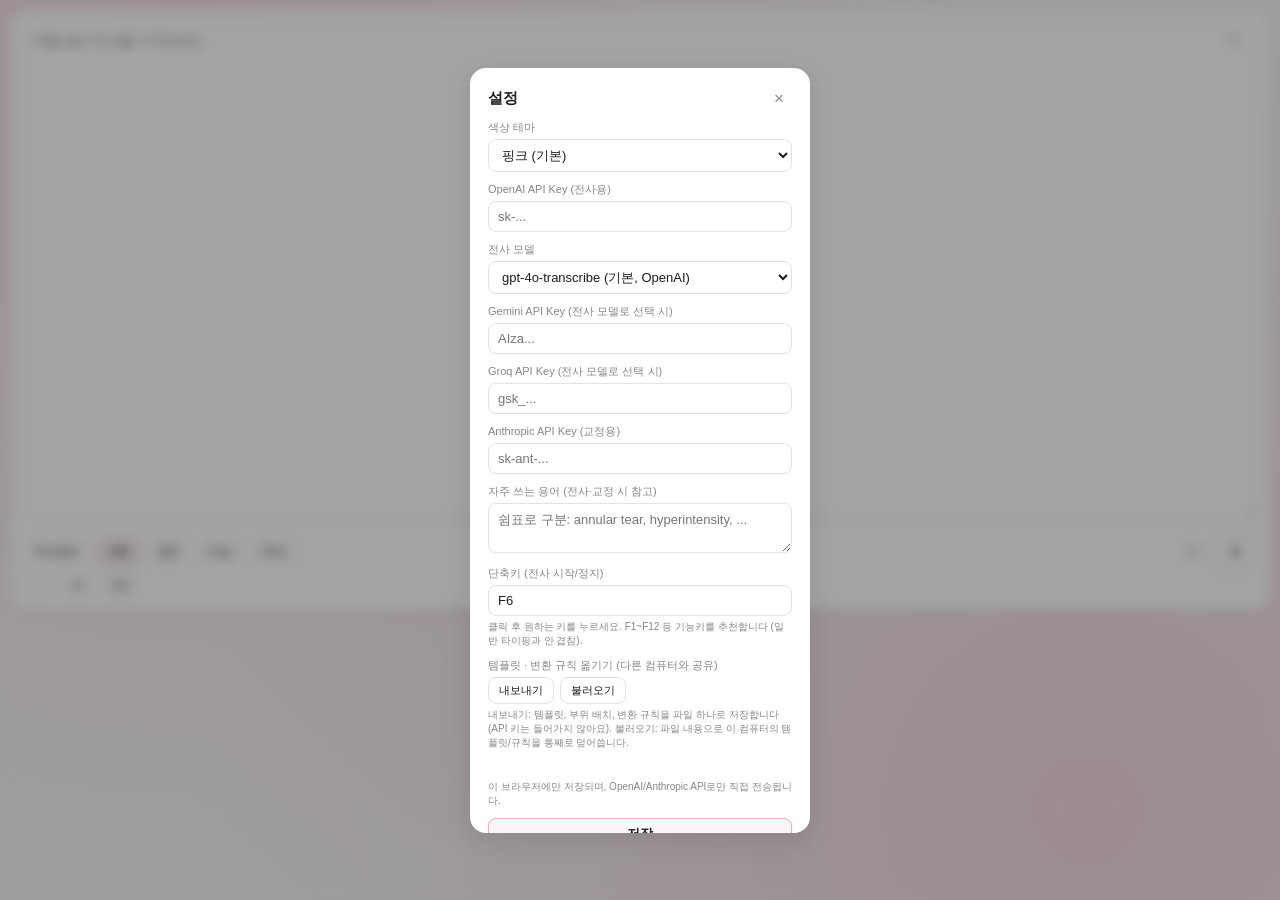
<file: docs/index.html>
<!doctype html>
<html lang="ko">
<head>
  <meta charset="UTF-8" />
  <title>SH Rad</title>
  <link rel="manifest" href="manifest.json" />
  <link rel="icon" href="icon.svg" type="image/svg+xml" />
  <meta name="theme-color" content="#f5f5f7" />
  <link rel="preconnect" href="https://fonts.googleapis.com" />
  <link rel="preconnect" href="https://fonts.gstatic.com" crossorigin />
  <link href="https://fonts.googleapis.com/css2?family=Frank+Ruhl+Libre:wght@700&display=swap" rel="stylesheet" />
  <link rel="stylesheet" href="css/style.css" />
</head>
<body>
  <div class="app">
    <div id="tab-transcribe" class="tab-panel">
      <div class="transcript-wrap">
        <div id="line-preview-highlight" class="line-preview-highlight"></div>
        <textarea id="transcript-text" placeholder="F6을 눌러 전사를 시작하세요."></textarea>
        <div id="line-copy-overlay" class="line-copy-overlay" title="클릭: 한 줄 복사 / 드래그: 여러 줄 복사"></div>
      </div>

      <div class="action-row">
        <button class="action-sm" data-tab="tab-templates">Template</button>
        <button id="correct-btn" class="primary action-sm">교정</button>
        <button id="conclusion-btn" class="action-sm" title="Finding을 바탕으로 Conclusion만 생성">결론</button>
        <button id="copy-btn" class="action-sm" title="전체 내용 복사">Copy</button>
        <button id="reset-btn" class="action-sm" title="내용 지우기">Clear</button>
        <button id="settings-btn" class="icon-btn" title="설정">⚙</button>
        <button id="start-btn" class="mic-btn mic-btn-lg" title="전사 시작/정지 (F6)">
          <span class="rec-dot"></span>
          <svg viewBox="0 0 24 24"><path d="M12 15a3 3 0 0 0 3-3V6a3 3 0 0 0-6 0v6a3 3 0 0 0 3 3z"/><path d="M19 11a7 7 0 0 1-14 0H3a9 9 0 0 0 8 8.94V22h2v-2.06A9 9 0 0 0 21 11h-2z"/></svg>
        </button>
      </div>
      <div class="action-row">
        <button class="action-sm" data-tab="tab-rules" title="변환 규칙">→</button>
        <button id="check-btn" class="action-sm" title="감별진단 및 체크포인트 확인">Ai</button>
        <button id="sort-btn" class="action-sm" title="Conclusion 번호를 사용자가 매긴 순서로 재배치">123</button>
      </div>

      <div class="status-msg bottom-status" id="mic-status"></div>
    </div>

    <div id="tab-rules" class="tab-panel hidden">
      <div class="rules-header">
        <button class="action-sm" data-tab="tab-transcribe">← 전사</button>
      </div>
      <p class="rules-desc">교정(Correction) 완료 후 자동으로 적용되는 찾기/바꾸기 규칙입니다. 예: Left → Lt.</p>
      <div id="rules-list"></div>
      <button id="add-rule-btn" style="width: 100%; margin-top: 8px;">+ 새 규칙</button>
      <div class="status-msg" id="rules-status"></div>
    </div>

    <div id="tab-templates" class="tab-panel hidden">
      <div class="rules-header">
        <button class="action-sm" data-tab="tab-transcribe">← 전사</button>
        <button id="template-clear-btn" class="action-sm" title="판독창 내용 지우기">Clear</button>
        <span id="template-clear-status" class="status-msg"></span>
      </div>
      <p class="rules-desc">클릭: 삽입 · 우클릭: 수정/삭제 · 드래그: 위치/줄 이동</p>
      <div id="template-content"></div>
    </div>
  </div>

  <div id="template-context-menu" class="context-menu hidden">
    <button type="button" data-action="edit">수정</button>
    <button type="button" data-action="delete">삭제</button>
  </div>

  <div id="settings-modal" class="modal-overlay hidden">
    <div class="modal-box">
      <div class="modal-header">
        <h2>설정</h2>
        <button id="close-settings-modal" class="modal-close" aria-label="닫기">&times;</button>
      </div>
      <div class="settings-field">
        <label for="theme-select">색상 테마</label>
        <select id="theme-select">
          <option value="pink">핑크 (기본)</option>
          <option value="gray">연한 회색</option>
          <option value="graydark">진한 회색</option>
          <option value="coral">코랄</option>
          <option value="blue">파란색</option>
        </select>
      </div>
      <div class="settings-field">
        <label for="openai-key-input">OpenAI API Key (전사용)</label>
        <input type="password" id="openai-key-input" placeholder="sk-..." />
      </div>
      <div class="settings-field">
        <label for="stt-model-select">전사 모델</label>
        <select id="stt-model-select">
          <option value="gpt-4o-transcribe">gpt-4o-transcribe (기본, OpenAI)</option>
          <option value="whisper-1">whisper-1 (OpenAI)</option>
          <option value="whisper-large-v3">whisper-large-v3 (Groq)</option>
          <option value="whisper-large-v3-turbo">whisper-large-v3-turbo (Groq, 더 빠름)</option>
          <option value="gemini-3.6-flash">gemini-3.6-flash (Google)</option>
        </select>
      </div>
      <div class="settings-field">
        <label for="gemini-key-input">Gemini API Key (전사 모델로 선택 시)</label>
        <input type="password" id="gemini-key-input" placeholder="AIza..." />
      </div>
      <div class="settings-field">
        <label for="groq-key-input">Groq API Key (전사 모델로 선택 시)</label>
        <input type="password" id="groq-key-input" placeholder="gsk_..." />
      </div>
      <div class="settings-field">
        <label for="anthropic-key-input">Anthropic API Key (교정용)</label>
        <input type="password" id="anthropic-key-input" placeholder="sk-ant-..." />
      </div>
      <div class="settings-field">
        <label for="custom-terms-input">자주 쓰는 용어 (전사·교정 시 참고)</label>
        <textarea id="custom-terms-input" placeholder="쉼표로 구분: annular tear, hyperintensity, ..."></textarea>
      </div>
      <div class="settings-field">
        <label for="hotkey-input">단축키 (전사 시작/정지)</label>
        <input type="text" id="hotkey-input" placeholder="F6" readonly />
        <div class="settings-note" style="margin-top: 4px;">클릭 후 원하는 키를 누르세요. F1~F12 등 기능키를 추천합니다 (일반 타이핑과 안 겹침).</div>
      </div>
      <div class="settings-field">
        <label>템플릿 · 변환 규칙 옮기기 (다른 컴퓨터와 공유)</label>
        <div class="action-row">
          <button type="button" id="export-data-btn" class="action-sm">내보내기</button>
          <button type="button" id="import-data-btn" class="action-sm">불러오기</button>
          <input type="file" id="import-data-input" accept=".json,application/json" hidden />
        </div>
        <div class="settings-note" style="margin-top: 4px;">내보내기: 템플릿, 부위 배치, 변환 규칙을 파일 하나로 저장합니다 (API 키는 들어가지 않아요). 불러오기: 파일 내용으로 이 컴퓨터의 템플릿/규칙을 통째로 덮어씁니다.</div>
        <div class="status-msg" id="data-transfer-status"></div>
      </div>
      <div class="settings-note">이 브라우저에만 저장되며, OpenAI/Anthropic API로만 직접 전송됩니다.</div>
      <button id="save-settings-btn" class="primary" style="width: 100%;">저장</button>
      <div class="status-msg" id="settings-modal-status"></div>
    </div>
  </div>

  <div id="check-modal" class="modal-overlay hidden">
    <div class="modal-box modal-box-lg">
      <div class="modal-header">
        <h2>Check Point</h2>
        <button id="close-check-modal" class="modal-close" aria-label="닫기">&times;</button>
      </div>
      <div class="check-tabs">
        <button class="check-tab active" data-provider="claude">Claude</button>
        <button class="check-tab" data-provider="gemini">Gemini</button>
        <button class="check-tab" data-provider="gpt">GPT</button>
      </div>
      <div class="status-msg" id="check-modal-status"></div>
      <div id="check-list-container"></div>
    </div>
  </div>

  <script type="module" src="js/app.js"></script>
</body>
</html>
</file>
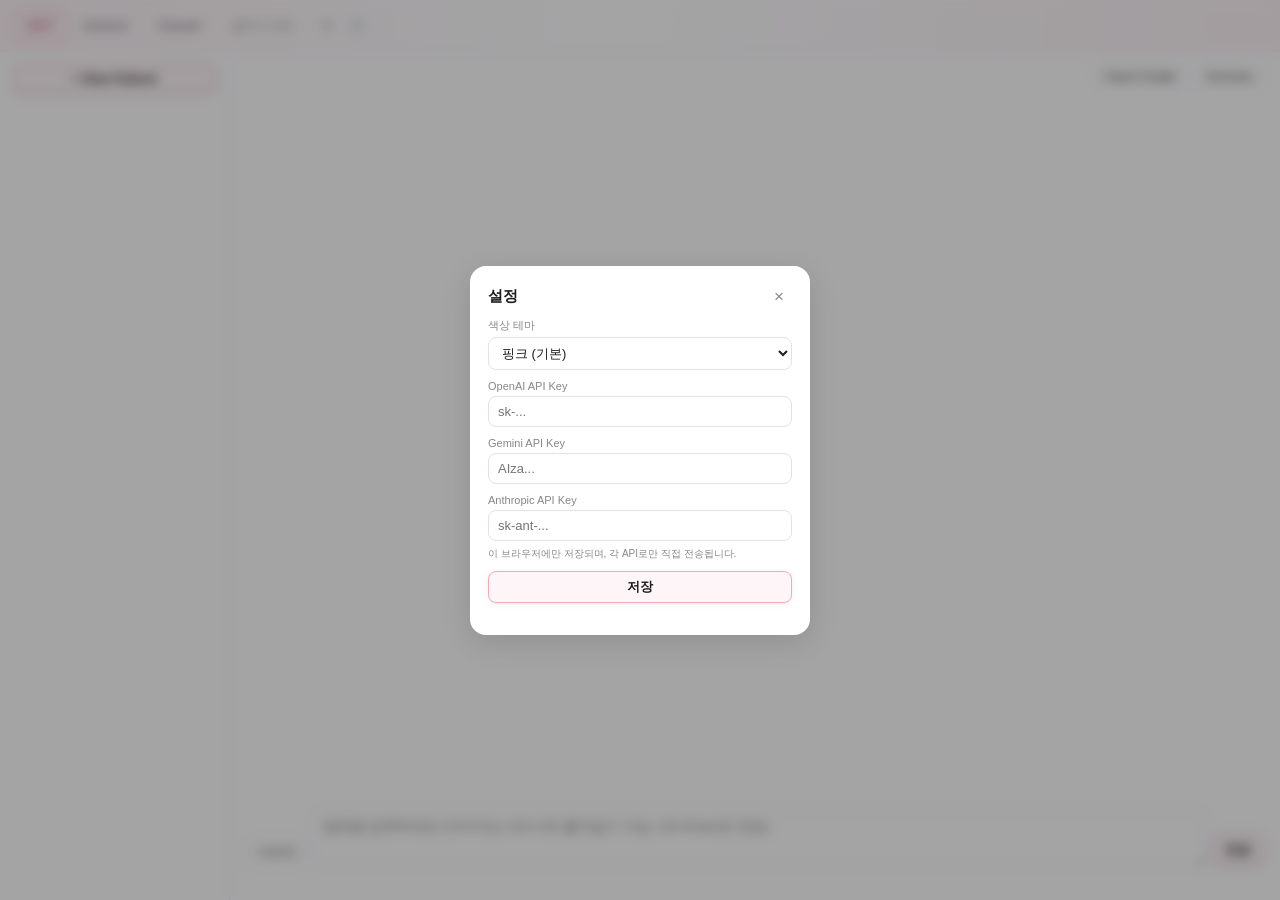
<file: docs/consult.html>
<!doctype html>
<html lang="ko">
<head>
  <meta charset="UTF-8" />
  <title>ASK</title>
  <link rel="manifest" href="manifest-consult.json" />
  <link rel="icon" href="icon-radai.svg" type="image/svg+xml" />
  <link rel="icon" href="icon-radai-192.png" sizes="192x192" type="image/png" />
  <link rel="apple-touch-icon" href="icon-radai-192.png" />
  <meta name="theme-color" content="#f5f5f7" />
  <link rel="preconnect" href="https://fonts.googleapis.com" />
  <link rel="preconnect" href="https://fonts.gstatic.com" crossorigin />
  <link href="https://fonts.googleapis.com/css2?family=Frank+Ruhl+Libre:wght@700&display=swap" rel="stylesheet" />
  <link rel="stylesheet" href="css/style.css" />
</head>
<body>
  <div class="consult-page">
    <div class="consult-header">
      <div class="consult-provider-tabs">
        <button class="consult-tab active" data-provider="gpt">GPT</button>
        <button class="consult-tab" data-provider="gemini">Gemini</button>
        <button class="consult-tab" data-provider="claude">Claude</button>
      </div>
      <select id="consult-conv-select" class="consult-conv-select"></select>
      <select id="consult-model-select" class="consult-model-select" title="사용할 모델"></select>
      <button id="consult-settings-btn" class="icon-btn" title="API 키 설정">⚙</button>
    </div>

    <div class="consult-body">
      <div class="consult-sidebar">
        <button id="consult-new-patient-btn" class="primary" style="width: 100%;">+ New Patient</button>
        <div id="consult-conversation-list" class="consult-conversation-list"></div>
      </div>

      <div class="consult-main">
        <div class="consult-toolbar">
          <button id="consult-google-btn" class="action-sm" title="대화 내용에서 검색어를 뽑아 Google 검색">Export Google</button>
          <button id="consult-ppt-btn" class="action-sm" title="이 환자 내용을 슬라이드 형태로 요약">Summary</button>
        </div>
        <div id="consult-messages" class="consult-messages"></div>
        <div id="consult-attachments" class="consult-attachments"></div>
        <div class="consult-input-row">
          <button id="consult-attach-btn" class="action-sm" title="이미지 첨부">+이미지</button>
          <input type="file" id="consult-file-input" accept="image/*" multiple hidden />
          <textarea id="consult-input" placeholder="질문을 입력하세요 (이미지는 Ctrl+V로 붙여넣기 가능, Ctrl+Enter로 전송)"></textarea>
          <button id="consult-send-btn" class="primary">전송</button>
        </div>
        <div class="status-msg" id="consult-status"></div>
      </div>
    </div>
  </div>

  <div id="consult-settings-modal" class="modal-overlay hidden">
    <div class="modal-box">
      <div class="modal-header">
        <h2>설정</h2>
        <button id="close-consult-settings-modal" class="modal-close" aria-label="닫기">&times;</button>
      </div>
      <div class="settings-field">
        <label for="consult-theme-select">색상 테마</label>
        <select id="consult-theme-select">
          <option value="pink">핑크 (기본)</option>
          <option value="gray">연한 회색</option>
          <option value="graydark">진한 회색</option>
          <option value="coral">코랄</option>
          <option value="blue">파란색</option>
        </select>
      </div>
      <div class="settings-field">
        <label for="consult-openai-key-input">OpenAI API Key</label>
        <input type="password" id="consult-openai-key-input" placeholder="sk-..." />
      </div>
      <div class="settings-field">
        <label for="consult-gemini-key-input">Gemini API Key</label>
        <input type="password" id="consult-gemini-key-input" placeholder="AIza..." />
      </div>
      <div class="settings-field">
        <label for="consult-anthropic-key-input">Anthropic API Key</label>
        <input type="password" id="consult-anthropic-key-input" placeholder="sk-ant-..." />
      </div>
      <div class="settings-note">이 브라우저에만 저장되며, 각 API로만 직접 전송됩니다.</div>
      <button id="save-consult-settings-btn" class="primary" style="width: 100%;">저장</button>
      <div class="status-msg" id="consult-settings-modal-status"></div>
    </div>
  </div>

  <div id="ppt-modal" class="modal-overlay hidden">
    <div class="modal-box modal-box-lg">
      <div class="modal-header">
        <h2>Summary</h2>
        <button id="close-ppt-modal" class="modal-close" aria-label="닫기">&times;</button>
      </div>
      <div class="status-msg" id="ppt-modal-status"></div>
      <div id="ppt-slides-container"></div>
      <button id="ppt-copy-all-btn" class="action-sm" style="width: 100%; margin-top: 8px;">전체 복사</button>
    </div>
  </div>

  <script type="module" src="js/consult.js"></script>
</body>
</html>
</file>
<file: docs/css/style.css>
:root {
  --bg: #f5f5f7;
  --panel: #ffffff;
  --border: #e5e5ea;
  --border-soft: #ececef;
  --text: #1d1d1f;
  --muted: #86868b;
  --accent: #f3a9ba;
  --accent-hover: #ec93a8;
  --accent-soft: #fbe6ec;
  --accent-pale: #fdf5f7;
  --accent-strong: #d6537d;
  --danger: #ff3b30;
  --ok: #34c759;
  --radius-sm: 8px;
  --radius-md: 12px;
  --radius-lg: 16px;
  --shadow-sm: 0 1px 2px rgba(0, 0, 0, 0.04), 0 2px 8px rgba(0, 0, 0, 0.05);
  --shadow-md: 0 8px 30px rgba(0, 0, 0, 0.12);
  --font-sans: -apple-system, BlinkMacSystemFont, "SF Pro Text", "Segoe UI", "Malgun Gothic", sans-serif;
  --font-serif: "Frank Ruhl Libre", Georgia, "Iowan Old Style", "Palatino Linotype", "Book Antiqua", Palatino, serif;
}

/* 연한 회색 */
body.theme-gray {
  --accent: #b0b0b8;
  --accent-hover: #9a9aa4;
  --accent-soft: #eceef0;
  --accent-pale: #f7f8f9;
  --accent-strong: #5b5b66;
}

/* 진한 회색 */
body.theme-graydark {
  --accent: #6b6b74;
  --accent-hover: #57575f;
  --accent-soft: #e4e4e7;
  --accent-pale: #f2f2f4;
  --accent-strong: #333338;
}

/* 파란색 */
body.theme-blue {
  --accent: #a9c9e0;
  --accent-hover: #93b8d4;
  --accent-soft: #e6f0f7;
  --accent-pale: #f5fafd;
  --accent-strong: #4a7a9e;
}

/* 코랄 -- Claude 브랜드 색상(클레이 톤 오렌지) 기준 */
body.theme-coral {
  --accent: #d97757;
  --accent-hover: #c86647;
  --accent-soft: #fbe8e0;
  --accent-pale: #fdf4f0;
  --accent-strong: #a85332;
}

* {
  box-sizing: border-box;
}

html, body {
  margin: 0;
  height: 100%;
}

body {
  font-family: var(--font-sans);
  /* A soft, wide color wash behind the white cards -- iOS-wallpaper style (blurred light through
     frosted glass), not a couple of tight corner accents. */
  background:
    radial-gradient(circle at 15% 10%, color-mix(in srgb, var(--accent) 35%, transparent), transparent 60%),
    radial-gradient(circle at 85% 90%, color-mix(in srgb, var(--accent-hover) 30%, transparent), transparent 65%),
    var(--bg);
  background-attachment: fixed;
  color: var(--text);
  -webkit-font-smoothing: antialiased;
  font-size: 13px;
}

.app {
  padding: 10px;
}

.rules-header {
  display: flex;
  align-items: center;
  gap: 6px;
  margin-bottom: 8px;
}

.icon-btn {
  width: 26px;
  height: 26px;
  padding: 0;
  border: 1px solid color-mix(in srgb, var(--accent) 20%, var(--border-soft));
  border-radius: 50%;
  background: var(--panel);
  color: var(--muted);
  font-size: 14px;
  display: flex;
  align-items: center;
  justify-content: center;
  cursor: pointer;
}

.icon-btn:hover {
  background: var(--accent-pale);
  border-color: var(--accent);
  color: var(--accent-strong);
}

.tab-panel {
  background: var(--panel);
  border: 1px solid var(--border-soft);
  border-radius: var(--radius-lg);
  padding: 12px;
  box-shadow: var(--shadow-sm);
}

.tab-panel.hidden {
  display: none;
}

select, textarea, input[type="text"], input[type="password"] {
  font-family: inherit;
  font-size: 13px;
  border: 1px solid color-mix(in srgb, var(--accent) 10%, var(--border));
  border-radius: var(--radius-sm);
  padding: 7px 9px;
  background: var(--panel);
  color: var(--text);
  transition: border-color 0.15s ease, box-shadow 0.15s ease;
}

select:focus, textarea:focus, input:focus {
  outline: none;
  border-color: var(--accent);
  box-shadow: 0 0 0 3px var(--accent-soft);
}

button {
  font-family: inherit;
  font-size: 13px;
  font-weight: 500;
  /* A faint accent tint on the border rather than flat neutral gray -- the kind of small color
     touch that keeps a mostly-white UI from reading as flat. */
  border: 1px solid color-mix(in srgb, var(--accent) 12%, var(--border));
  border-radius: var(--radius-sm);
  padding: 6px 12px;
  background: var(--panel);
  color: var(--text);
  cursor: pointer;
  transition: background 0.15s ease, border-color 0.15s ease, transform 0.1s ease, box-shadow 0.15s ease;
}

button:hover {
  background: var(--accent-pale);
  border-color: color-mix(in srgb, var(--accent) 40%, var(--border));
}

button:active {
  transform: scale(0.98);
}

button.primary {
  /* Pushed as light as this palette goes: --accent-pale is nearly white with just a hint of
     color, so the border alone carries the "this is the important one" signal. */
  background: var(--accent-pale);
  border-color: var(--accent);
  color: var(--text);
  font-weight: 600;
  box-shadow: var(--shadow-sm);
}

button.primary:hover {
  border-color: var(--accent-hover);
}

button:disabled {
  opacity: 0.5;
  cursor: not-allowed;
}

.mic-btn {
  width: 34px;
  height: 34px;
  min-width: 34px;
  border-radius: 50%;
  display: flex;
  align-items: center;
  justify-content: center;
  padding: 0;
  position: relative;
  border: 1px solid color-mix(in srgb, var(--accent) 25%, var(--border-soft));
  box-shadow: var(--shadow-sm);
}

.mic-btn:hover {
  background: var(--accent-soft);
}

.mic-btn svg {
  width: 15px;
  height: 15px;
  fill: var(--muted);
  transition: fill 0.15s ease;
}

.mic-btn.recording {
  border-color: var(--danger);
  background: #ffece9;
}

.mic-btn.recording:hover {
  background: #ffe2dd;
}

.mic-btn.recording svg {
  fill: var(--danger);
}

.rec-dot {
  position: absolute;
  top: 0;
  right: 0;
  width: 7px;
  height: 7px;
  border-radius: 50%;
  background: var(--border);
}

.mic-btn.recording .rec-dot {
  background: var(--ok);
  animation: rec-pulse 1s infinite;
}

@keyframes rec-pulse {
  0%, 100% { opacity: 1; }
  50% { opacity: 0.3; }
}

.mic-btn-lg {
  width: 44px;
  height: 44px;
  min-width: 44px;
}

.mic-btn-lg svg {
  width: 19px;
  height: 19px;
}

.bottom-status {
  margin-top: 6px;
  min-height: 0;
}

.bottom-status:empty {
  display: none;
}

.transcript-wrap {
  position: relative;
  /* Establishes a local stacking context so .line-preview-highlight's negative z-index below
     stays scoped to this box (behind the textarea's own painted text) instead of escaping to
     compete with unrelated content elsewhere on the page. */
  z-index: 0;
  margin-bottom: 8px;
}

#transcript-text {
  width: 100%;
  /* Scales with the window (a full normal-form template should fit without scrolling) but never
     drops below the size it was bumped to from 200px; still drag-resizable. */
  height: clamp(340px, 55vh, 620px);
  resize: vertical;
  font-size: 13px;
  line-height: 1.6;
  border-radius: var(--radius-md);
  margin-bottom: 0;
  /* Transparent so .line-preview-highlight (a sibling positioned behind it) shows through
     around the text -- a native textarea can't have a child overlay painted under its own
     text, so the highlight lives outside it instead and relies on this. */
  background: transparent;
  /* Reserve room on the right so wrapped text never runs under the copy-mark column. */
  padding-right: 30px;
  scrollbar-gutter: stable;
}

#transcript-text::selection {
  background: var(--accent-soft);
}

.line-preview-highlight {
  position: absolute;
  /* A plain (non-positioned) <textarea> always paints above a positioned sibling regardless of
     DOM order or z-index -- except a negative z-index, which paints even earlier than that.
     This is what actually puts the highlight behind the textarea's text instead of over it. */
  z-index: -1;
  left: 1px;
  right: 1px;
  display: none;
  background: var(--accent-soft);
  border-radius: 3px;
  pointer-events: none;
}

.line-copy-overlay {
  position: absolute;
  top: 0;
  bottom: 0;
  width: 12px;
}

.line-copy-handle {
  position: absolute;
  left: 1px;
  right: 1px;
  border-radius: 3px;
  background: var(--border);
  cursor: ns-resize;
  touch-action: none;
  transition: background 0.1s ease;
}

.line-copy-handle:hover,
.line-copy-handle.active {
  background: var(--accent);
}

.status-msg {
  font-size: 11px;
  color: var(--muted);
  min-height: 14px;
}

.action-row {
  display: flex;
  flex-wrap: wrap;
  align-items: center;
  gap: 6px;
}

.action-sm {
  flex: 0 0 auto;
  padding: 5px 10px;
  font-size: 11px;
}

#settings-btn {
  margin-left: auto;
}

.modality-grid {
  display: flex;
  flex-wrap: wrap;
  gap: 6px;
  margin: 8px 0;
}

/* Template part buttons, arranged in rows the user can drag them between. */
.template-board {
  display: flex;
  flex-direction: column;
  margin: 8px 0;
}

.template-row {
  display: flex;
  flex-wrap: wrap;
  gap: 6px;
  padding: 2px;
  border: 1px dashed transparent;
  border-radius: var(--radius-sm);
}

.template-row.drop-row {
  background: var(--accent-pale);
  border-color: var(--accent);
}

/* Thin strip between rows -- just spacing normally, opens up as a "new row here" target while a
   button is being dragged. */
.template-gap {
  height: 4px;
  border: 1px dashed transparent;
  border-radius: 4px;
  transition: height 0.12s ease, background 0.12s ease;
}

.template-board.is-dragging .template-gap {
  height: 16px;
  border-color: color-mix(in srgb, var(--accent) 45%, transparent);
}

.template-gap.gap-active {
  background: var(--accent-soft);
  border-color: var(--accent);
}

.template-chip {
  position: relative;
  cursor: grab;
}

.template-chip:active {
  cursor: grabbing;
}

.template-chip.dragging {
  opacity: 0.35;
}

/* Insertion bar showing which side of a button the dragged one will land on. */
.template-chip.drop-before::before,
.template-chip.drop-after::after {
  content: "";
  position: absolute;
  top: -2px;
  bottom: -2px;
  width: 3px;
  border-radius: 2px;
  background: var(--accent-strong);
}

.template-chip.drop-before::before {
  left: -5px;
}

.template-chip.drop-after::after {
  right: -5px;
}

.context-menu {
  position: fixed;
  background: var(--panel);
  border: 1px solid var(--border-soft);
  border-radius: var(--radius-sm);
  box-shadow: var(--shadow-md);
  padding: 4px;
  display: flex;
  flex-direction: column;
  gap: 2px;
  z-index: 200;
  min-width: 84px;
}

.context-menu.hidden {
  display: none;
}

.context-menu button {
  border: none;
  background: transparent;
  text-align: left;
  padding: 6px 10px;
  font-size: 12px;
  border-radius: 6px;
}

.context-menu button:hover {
  background: var(--bg);
}

#template-edit-text {
  width: 100%;
  height: clamp(260px, 50vh, 560px);
  resize: vertical;
  font-size: 13px;
  line-height: 1.5;
  border-radius: var(--radius-md);
  margin-bottom: 8px;
}

.check-tabs {
  display: flex;
  gap: 4px;
  border-bottom: 1px solid var(--border);
  margin-bottom: 10px;
}

.checkpoint-list {
  display: flex;
  flex-direction: column;
  gap: 8px;
}

.checkpoint-card {
  background: var(--accent-pale);
  border-radius: var(--radius-md);
  padding: 10px 12px;
  cursor: pointer;
}

.checkpoint-title-row {
  display: flex;
  align-items: baseline;
  justify-content: space-between;
  gap: 8px;
}

.checkpoint-title {
  font-size: 14px;
  font-weight: 700;
  color: var(--text);
}

.checkpoint-chevron {
  font-size: 11px;
  color: var(--muted);
  flex-shrink: 0;
  transition: transform 0.15s ease;
}

.checkpoint-card.expanded .checkpoint-chevron {
  transform: rotate(90deg);
}

.checkpoint-summary {
  font-size: 13px;
  line-height: 1.45;
  color: var(--text);
  margin-top: 3px;
}

.checkpoint-detail {
  display: none;
  font-size: 12.5px;
  line-height: 1.55;
  color: var(--muted);
  margin-top: 8px;
  padding-top: 8px;
  border-top: 1px solid var(--border-soft);
}

.checkpoint-card.expanded .checkpoint-detail {
  display: block;
}

.checkpoint-list-empty {
  color: var(--muted);
  font-size: 12px;
  padding: 6px 2px;
}

.rules-desc {
  font-size: 11px;
  color: var(--muted);
  margin: 0 0 8px 0;
}

.rule-row {
  display: grid;
  grid-template-columns: 1fr 14px 1fr 44px 22px;
  gap: 5px;
  align-items: center;
  padding: 4px 0;
}

.rule-row input[type="text"] {
  width: 100%;
  padding: 5px 7px;
  font-size: 12px;
}

.rule-arrow {
  text-align: center;
  color: var(--muted);
  font-size: 12px;
}

.rule-active-toggle {
  display: flex;
  align-items: center;
  gap: 2px;
  font-size: 10px;
  color: var(--muted);
  white-space: nowrap;
}

.rule-delete-btn {
  width: 22px;
  height: 22px;
  min-width: 22px;
  padding: 0;
  display: flex;
  align-items: center;
  justify-content: center;
  color: var(--danger);
  border-color: transparent;
  background: transparent;
  box-shadow: none;
}

.rule-delete-btn:hover {
  background: #ffece9;
  border-color: var(--danger);
}

/* Settings modal */
.modal-overlay {
  position: fixed;
  inset: 0;
  background: rgba(29, 29, 31, 0.4);
  backdrop-filter: blur(6px);
  -webkit-backdrop-filter: blur(6px);
  display: flex;
  align-items: center;
  justify-content: center;
  z-index: 100;
  padding: 16px;
}

.modal-overlay.hidden {
  display: none;
}

.modal-box {
  background: var(--panel);
  border-radius: var(--radius-lg);
  box-shadow: var(--shadow-md);
  padding: 18px;
  width: min(340px, 100%);
  max-height: 85vh;
  overflow-y: auto;
}

.modal-box-lg {
  width: min(560px, 100%);
}

.modal-header {
  display: flex;
  justify-content: space-between;
  align-items: center;
  margin-bottom: 8px;
}

.modal-header h2 {
  font-family: var(--font-serif);
  margin: 0;
  font-size: 15px;
  font-weight: 700;
}

.modal-close {
  background: none;
  border: none;
  border-radius: 50%;
  width: 26px;
  height: 26px;
  font-size: 17px;
  line-height: 1;
  cursor: pointer;
  color: var(--muted);
  padding: 0;
}

.modal-close:hover {
  background: var(--bg);
}

.settings-field {
  margin-bottom: 10px;
}

.settings-field label {
  display: block;
  font-size: 11px;
  color: var(--muted);
  font-weight: 500;
  margin-bottom: 4px;
}

.settings-field input,
.settings-field select,
.settings-field textarea {
  width: 100%;
}

.settings-field textarea {
  min-height: 50px;
  resize: vertical;
}

.settings-note {
  font-size: 10px;
  color: var(--muted);
  margin: -4px 0 10px 0;
  line-height: 1.4;
}

/* AI 문의 (consult) page -- a separate standalone page/app (docs/consult.html) from the main
   SH Rad dictation app, so both can be open side by side at once. Unlike the dictation app
   (kept small and compact to dock beside a PACS viewer), this one fills its own window like a
   normal desktop chat app. */
.consult-page {
  height: 100vh;
  display: flex;
  flex-direction: column;
  background: var(--panel);
}

.consult-header {
  display: flex;
  align-items: center;
  gap: 10px;
  padding: 10px 14px;
  /* Same soft wallpaper-style wash as SH Rad's page background, scaled to a short wide bar --
     anchored at the two ends rather than diagonal corners. Lighter than SH Rad's own wash since
     this bar is much bigger on screen, so the same intensity reads as heavier here. */
  background:
    radial-gradient(circle at 0% 50%, color-mix(in srgb, var(--accent) 13%, transparent), transparent 45%),
    radial-gradient(circle at 100% 50%, color-mix(in srgb, var(--accent-hover) 11%, transparent), transparent 50%),
    var(--panel);
  border-bottom: 1px solid color-mix(in srgb, var(--accent) 15%, var(--border-soft));
  flex: 0 0 auto;
}

.consult-provider-tabs {
  display: flex;
  gap: 4px;
}

.check-tab {
  background: none;
  border: none;
  border-bottom: 2px solid transparent;
  padding: 7px 12px;
  font-size: 13px;
  font-weight: 600;
  color: var(--muted);
  cursor: pointer;
  margin-bottom: -1px;
}

.check-tab.active {
  color: var(--accent-strong);
  border-bottom-color: var(--accent-strong);
}

.consult-tab {
  background: none;
  border: 1px solid transparent;
  border-radius: var(--radius-sm);
  padding: 7px 12px;
  font-size: 13px;
  font-weight: 600;
  color: var(--muted);
  cursor: pointer;
}

.consult-tab.active {
  color: var(--accent-strong);
  border-color: var(--accent);
  background: var(--accent-pale);
}

.consult-conv-select {
  display: none;
  margin-left: auto;
  max-width: 160px;
}

.consult-body {
  flex: 1;
  display: flex;
  min-height: 0;
}

.consult-sidebar {
  width: 230px;
  flex: 0 0 230px;
  border-right: 1px solid color-mix(in srgb, var(--accent) 12%, var(--border-soft));
  padding: 12px;
  display: flex;
  flex-direction: column;
  gap: 8px;
  overflow-y: auto;
}

.consult-conversation-list {
  display: flex;
  flex-direction: column;
  gap: 3px;
  overflow-y: auto;
}

.consult-conv-item {
  display: flex;
  align-items: center;
  justify-content: space-between;
  gap: 6px;
  text-align: left;
  padding: 7px 9px;
  border-radius: var(--radius-sm);
  border: 1px solid transparent;
  background: none;
  font-size: 12.5px;
  cursor: pointer;
  width: 100%;
}

.consult-conv-item:hover {
  background: var(--bg);
}

.consult-conv-item.active {
  background: var(--accent-soft);
  border-color: var(--accent);
  font-weight: 600;
}

.consult-conv-item-label {
  overflow: hidden;
  text-overflow: ellipsis;
  white-space: nowrap;
}

.consult-conv-item-delete {
  flex-shrink: 0;
  color: var(--muted);
  padding: 0 2px;
}

.consult-conv-item-delete:hover {
  color: var(--danger);
}

.consult-main {
  flex: 1;
  display: flex;
  flex-direction: column;
  min-width: 0;
  padding: 12px 16px;
  gap: 8px;
}

.consult-toolbar {
  display: flex;
  align-items: center;
  justify-content: flex-end;
  gap: 8px;
  flex: 0 0 auto;
}

/* Tucked into the header corner, next to the settings gear -- small and out of the way since
   the default per-provider model is right for almost everyone almost all the time. */
.consult-model-select {
  font-size: 10px;
  color: var(--muted);
  border: none;
  background: transparent;
  padding: 2px 4px;
  max-width: 130px;
}

.consult-model-select:focus {
  box-shadow: none;
}

.consult-messages {
  flex: 1;
  overflow-y: auto;
  display: flex;
  flex-direction: column;
  gap: 12px;
  padding: 6px 2px;
}

.consult-msg {
  max-width: 78%;
  padding: 10px 13px;
  border-radius: var(--radius-md);
  font-size: 13.5px;
  line-height: 1.55;
  white-space: pre-wrap;
}

.consult-msg.user {
  align-self: flex-end;
  background: var(--accent-pale);
  border: 1px solid var(--accent-soft);
}

.consult-msg.assistant {
  align-self: flex-start;
  background: var(--panel);
  border: 1px solid color-mix(in srgb, var(--accent) 10%, var(--border-soft));
  box-shadow: var(--shadow-sm);
}

/* Assistant reply while it streams in: a muted hint until the first words arrive. */
.consult-msg-text.streaming:empty::before {
  content: "생각 중…";
  color: var(--muted);
}

.consult-msg-images {
  display: flex;
  flex-wrap: wrap;
  gap: 6px;
  margin-bottom: 6px;
}

.consult-msg-images img {
  max-width: 140px;
  max-height: 140px;
  border-radius: 6px;
  border: 1px solid color-mix(in srgb, var(--accent) 15%, var(--border-soft));
  cursor: zoom-in;
}

.consult-msg-actions {
  display: flex;
  gap: 4px;
  margin-top: 8px;
}

.consult-msg-actions button {
  font-size: 10px;
  padding: 3px 8px;
}

.consult-attachments {
  display: flex;
  gap: 6px;
  flex-wrap: wrap;
  flex: 0 0 auto;
}

.consult-attachment-chip {
  position: relative;
  width: 52px;
  height: 52px;
  flex-shrink: 0;
}

.consult-attachment-chip img {
  width: 100%;
  height: 100%;
  object-fit: cover;
  border-radius: 6px;
  border: 1px solid color-mix(in srgb, var(--accent) 15%, var(--border-soft));
}

.consult-attachment-remove {
  position: absolute;
  top: -6px;
  right: -6px;
  width: 18px;
  height: 18px;
  border-radius: 50%;
  background: var(--danger);
  color: #fff;
  border: none;
  font-size: 11px;
  line-height: 1;
  cursor: pointer;
  padding: 0;
}

.consult-input-row {
  display: flex;
  gap: 6px;
  align-items: flex-end;
  flex: 0 0 auto;
}

.consult-input-row textarea {
  flex: 1;
  height: 56px;
  resize: vertical;
  font-size: 13.5px;
}

.ppt-slide-card {
  background: var(--accent-pale);
  border: 1px solid color-mix(in srgb, var(--accent) 18%, transparent);
  border-radius: var(--radius-md);
  padding: 12px 14px;
  margin-bottom: 10px;
  box-shadow: var(--shadow-sm);
}

.ppt-slide-title {
  font-size: 14px;
  font-weight: 700;
  margin-bottom: 6px;
}

.ppt-slide-bullets {
  margin: 0 0 8px 0;
  padding-left: 18px;
  font-size: 12.5px;
  line-height: 1.6;
}

@media (max-width: 680px) {
  .consult-sidebar {
    display: none;
  }
  .consult-conv-select {
    display: inline-block;
  }
}
</file>
